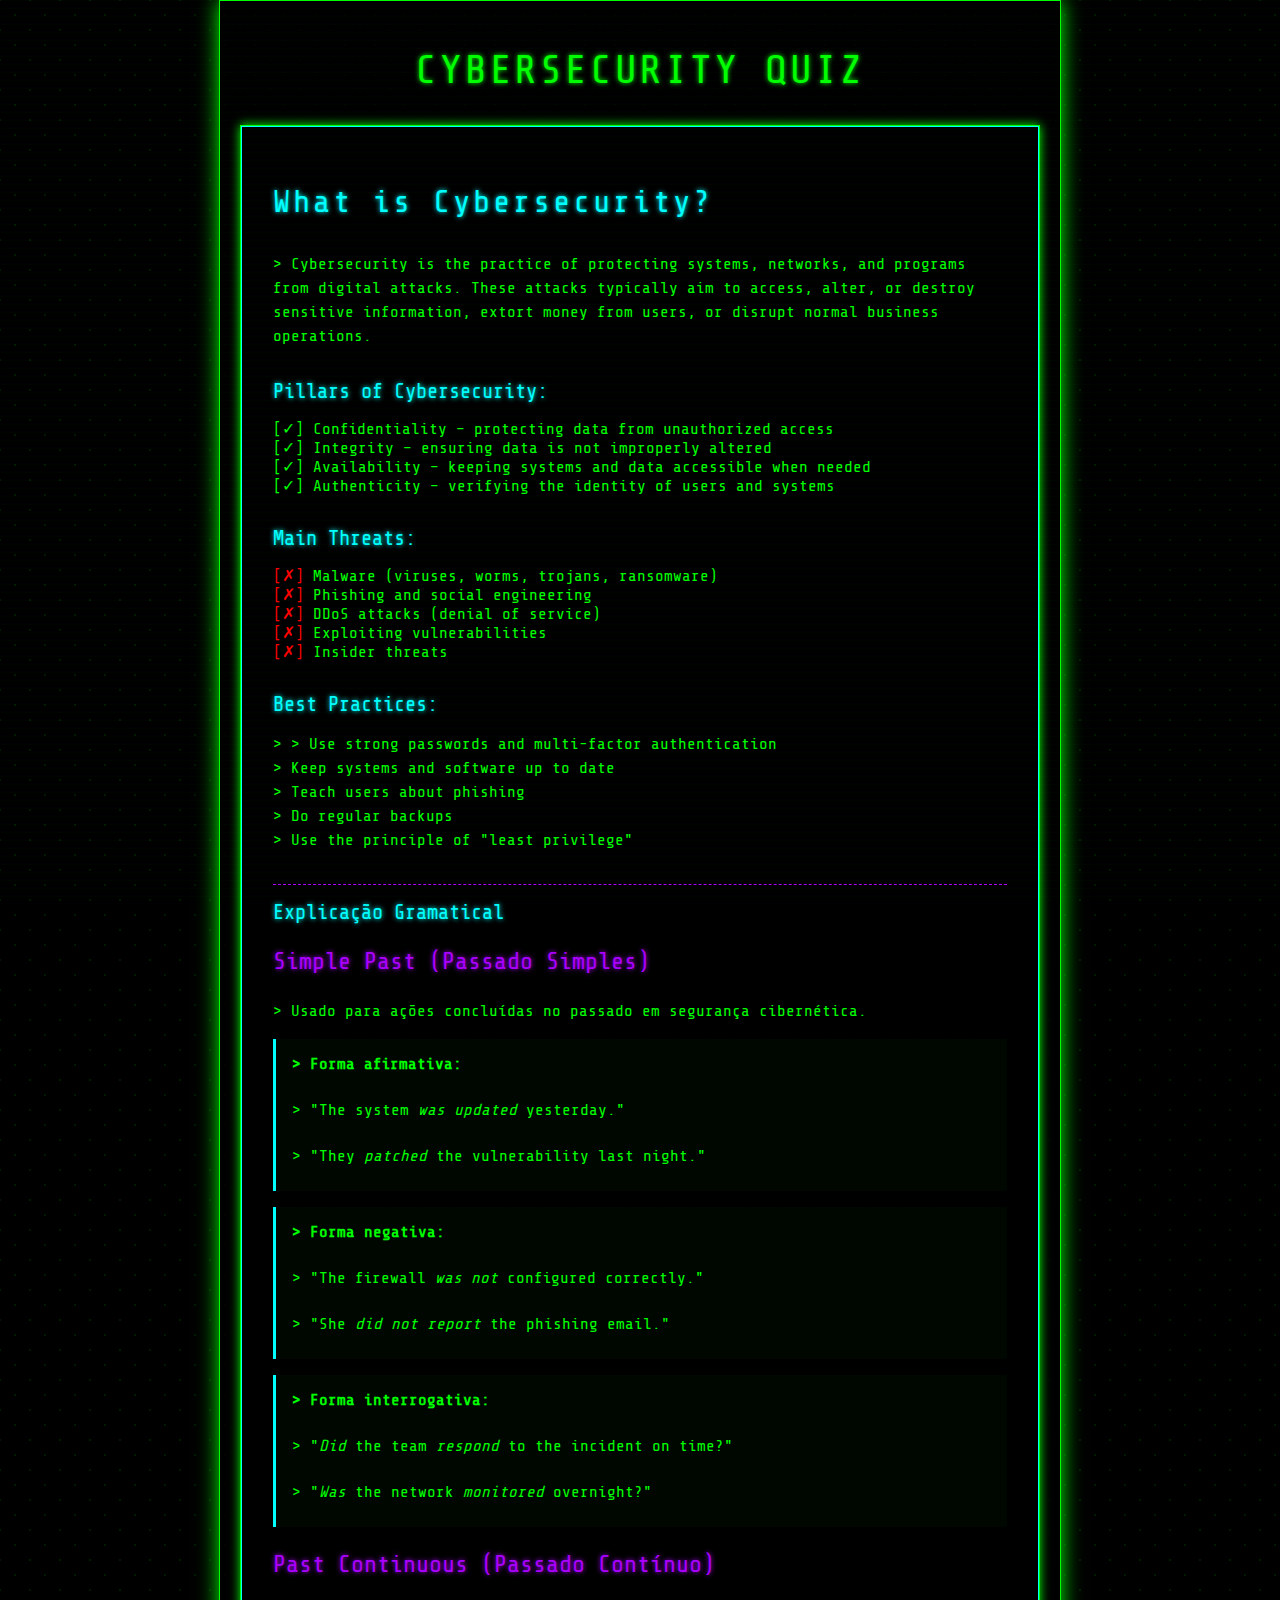
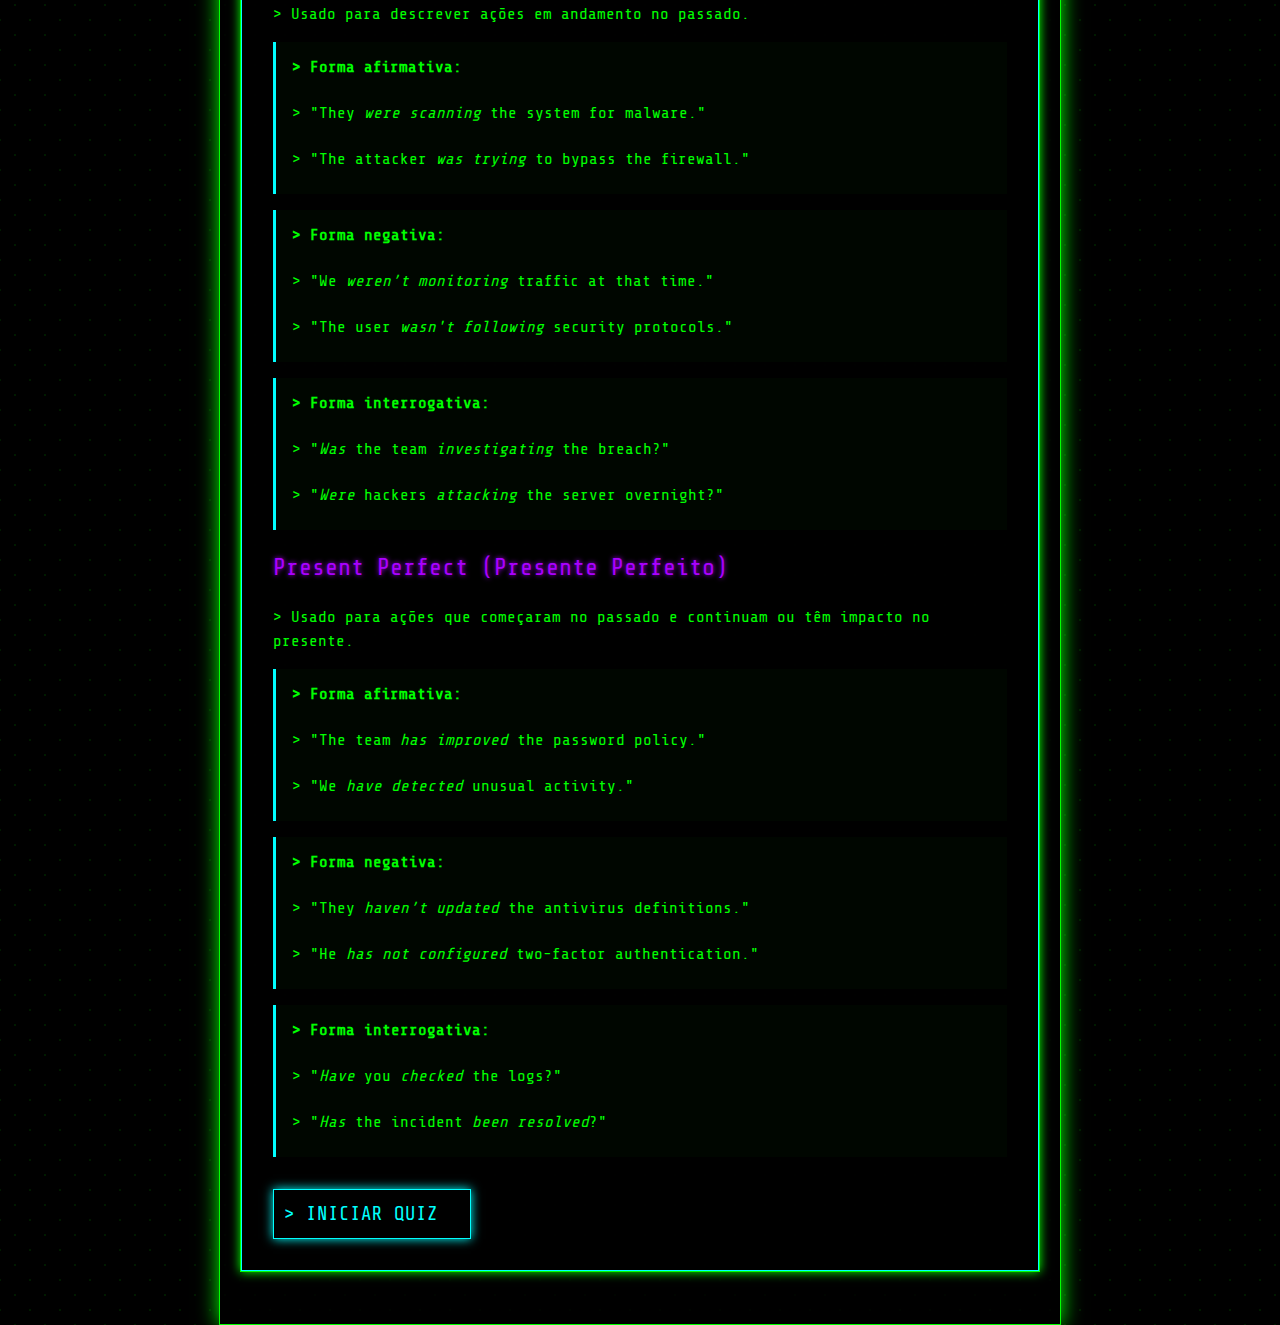
<file: index.html>
<!DOCTYPE html>
<html lang="pt-br">
<head>
    <meta charset="UTF-8">
    <meta name="viewport" content="width=device-width, initial-scale=1.0">
    <title>CyberSec Quizz</title>
    <link rel="stylesheet" href="styles.css">
    <link href="https://fonts.googleapis.com/css2?family=Share+Tech+Mono&display=swap" rel="stylesheet">
</head>
<body>
    <div class="scanline"></div>
    
    <div class="container">
        <h1>CYBERSECURITY QUIZ</h1> 
        
        <div class="explanation-container content-box" id="explanation">
            <h2>What is Cybersecurity?</h2>
            
            <div class="info-section">
                <p class="info-text terminal-line">Cybersecurity is the practice of protecting systems, networks, and programs from digital attacks. These attacks typically aim to access, alter, or destroy sensitive information, extort money from users, or disrupt normal business operations.</p>
            </div>
            
            <div class="info-section">
                <div class="info-title">Pillars of Cybersecurity:</div>
                <ul class="benefits-list">
                    <li>Confidentiality – protecting data from unauthorized access</li>
                    <li>Integrity – ensuring data is not improperly altered</li>
                    <li>Availability – keeping systems and data accessible when needed</li>
                    <li>Authenticity – verifying the identity of users and systems</li>
                </ul>
            </div>
            
            <div class="info-section">
                <div class="info-title">Main Threats:</div>
                <ul class="drawbacks-list">
                    <li>Malware (viruses, worms, trojans, ransomware)</li>
                    <li>Phishing and social engineering</li>
                    <li>DDoS attacks (denial of service)</li>
                    <li>Exploiting vulnerabilities</li>
                    <li>Insider threats</li>
                </ul>
            </div>
            
            <div class="info-section">
                <div class="info-title">Best Practices:</div>
                <p class="info-text terminal-line"> > Use strong passwords and multi-factor authentication <br>
                > Keep systems and software up to date<br>
                > Teach users about phishing<br>
                > Do regular backups <br>
                > Use the principle of "least privilege" </p>
            </div>
            
            <div class="grammar-section">
                <div class="info-title">Explicação Gramatical</div>
                <h3>Simple Past (Passado Simples)</h3>
<p class="info-text terminal-line">Usado para ações concluídas no passado em segurança cibernética.</p>

<div class="verb-example">
    <strong class="terminal-line">Forma afirmativa:</strong><br>
    <span class="terminal-line">"The system <em>was updated</em> yesterday."</span><br>
    <span class="terminal-line">"They <em>patched</em> the vulnerability last night."</span>
</div>

<div class="verb-example">
    <strong class="terminal-line">Forma negativa:</strong><br>
    <span class="terminal-line">"The firewall <em>was not</em> configured correctly."</span><br>
    <span class="terminal-line">"She <em>did not report</em> the phishing email."</span>
</div>

<div class="verb-example">
    <strong class="terminal-line">Forma interrogativa:</strong><br>
    <span class="terminal-line">"<em>Did</em> the team <em>respond</em> to the incident on time?"</span><br>
    <span class="terminal-line">"<em>Was</em> the network <em>monitored</em> overnight?"</span>
</div>

<h3>Past Continuous (Passado Contínuo)</h3>
<p class="info-text terminal-line">Usado para descrever ações em andamento no passado.</p>

<div class="verb-example">
    <strong class="terminal-line">Forma afirmativa:</strong><br>
    <span class="terminal-line">"They <em>were scanning</em> the system for malware."</span><br>
    <span class="terminal-line">"The attacker <em>was trying</em> to bypass the firewall."</span>
</div>

<div class="verb-example">
    <strong class="terminal-line">Forma negativa:</strong><br>
    <span class="terminal-line">"We <em>weren’t monitoring</em> traffic at that time."</span><br>
    <span class="terminal-line">"The user <em>wasn't following</em> security protocols."</span>
</div>

<div class="verb-example">
    <strong class="terminal-line">Forma interrogativa:</strong><br>
    <span class="terminal-line">"<em>Was</em> the team <em>investigating</em> the breach?"</span><br>
    <span class="terminal-line">"<em>Were</em> hackers <em>attacking</em> the server overnight?"</span>
</div>

<h3>Present Perfect (Presente Perfeito)</h3>
<p class="info-text terminal-line">Usado para ações que começaram no passado e continuam ou têm impacto no presente.</p>

<div class="verb-example">
    <strong class="terminal-line">Forma afirmativa:</strong><br>
    <span class="terminal-line">"The team <em>has improved</em> the password policy."</span><br>
    <span class="terminal-line">"We <em>have detected</em> unusual activity."</span>
</div>

<div class="verb-example">
    <strong class="terminal-line">Forma negativa:</strong><br>
    <span class="terminal-line">"They <em>haven’t updated</em> the antivirus definitions."</span><br>
    <span class="terminal-line">"He <em>has not configured</em> two-factor authentication."</span>
</div>

<div class="verb-example">
    <strong class="terminal-line">Forma interrogativa:</strong><br>
    <span class="terminal-line">"<em>Have</em> you <em>checked</em> the logs?"</span><br>
    <span class="terminal-line">"<em>Has</em> the incident <em>been resolved</em>?"</span>
</div>

            </div>
            
            <button class="btn btn-blue" id="start-btn">INICIAR QUIZ</button>
        </div>
        
        <div class="content-box" id="quiz">
            <div class="progress-container">
                <div class="progress-bar" id="progress-bar"></div>
            </div>
            
            <div class="timer" id="timer">TEMPO: 30s</div>
            
            <div class="question-container">
                <div class="question" id="question"></div>
                <button class="hint-btn" id="hint-btn">DICA</button>
            </div>
            
            <div class="hint-box" id="hint-box"></div>
            
            <div class="options" id="options"></div>
            
            <button class="btn" id="next-btn">PRÓXIMA</button>
            
            <div class="score-container" id="score">PONTUAÇÃO: 0</div>
        </div>
        
        <div class="result-container content-box" id="result">
            <h2>ACESSO CONCLUÍDO</h2>
            <div class="final-score" id="final-score"></div>
            <button class="btn btn-blue" id="restart-btn">REINICIAR SISTEMA</button>
        </div>
    </div>

    <script src="script.js"></script>
</body>
</html>
</file>
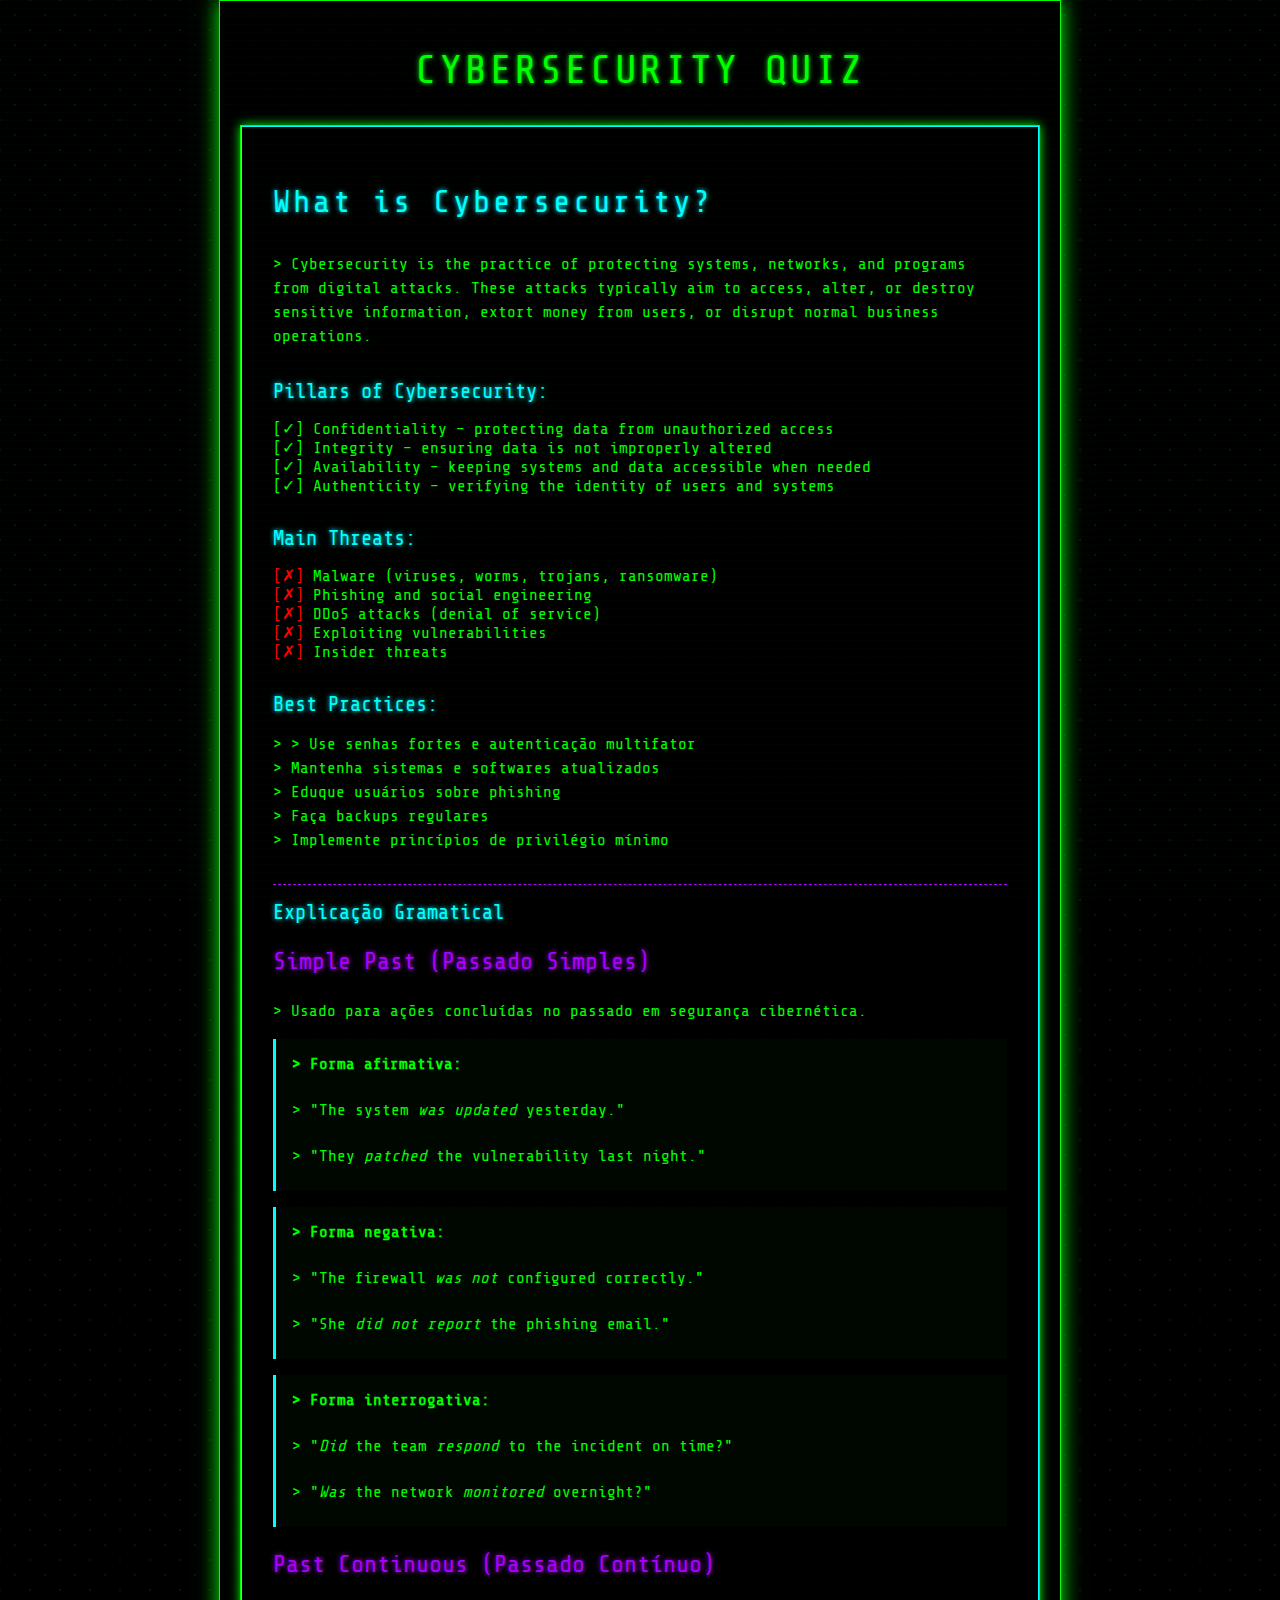
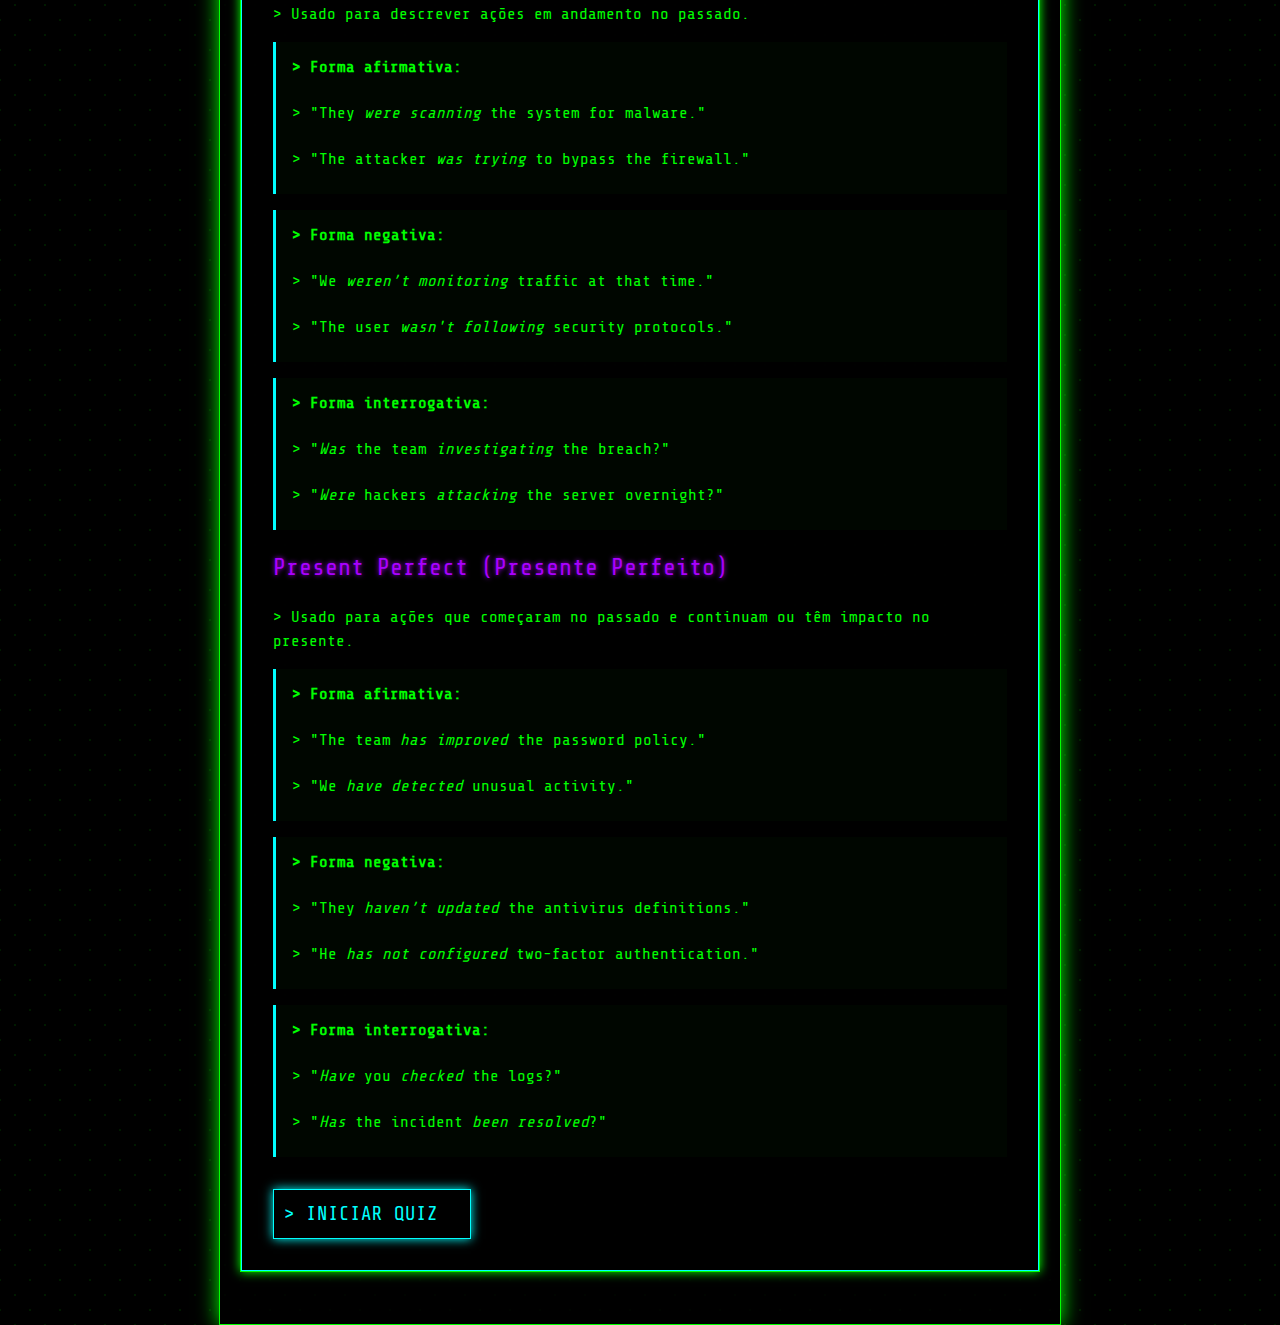
<file: jogo-ingles/index.html>
<!DOCTYPE html>
<html lang="pt-br">
<head>
    <meta charset="UTF-8">
    <meta name="viewport" content="width=device-width, initial-scale=1.0">
    <title>CyberSec Quizz</title>
    <link rel="stylesheet" href="styles.css">
    <link href="https://fonts.googleapis.com/css2?family=Share+Tech+Mono&display=swap" rel="stylesheet">
</head>
<body>
    <div class="scanline"></div>
    
    <div class="container">
        <h1>CYBERSECURITY QUIZ</h1> 
        
        <div class="explanation-container content-box" id="explanation">
            <h2>What is Cybersecurity?</h2>
            
            <div class="info-section">
                <p class="info-text terminal-line">Cybersecurity is the practice of protecting systems, networks, and programs from digital attacks. These attacks typically aim to access, alter, or destroy sensitive information, extort money from users, or disrupt normal business operations.</p>
            </div>
            
            <div class="info-section">
                <div class="info-title">Pillars of Cybersecurity:</div>
                <ul class="benefits-list">
                    <li>Confidentiality – protecting data from unauthorized access</li>
                    <li>Integrity – ensuring data is not improperly altered</li>
                    <li>Availability – keeping systems and data accessible when needed</li>
                    <li>Authenticity – verifying the identity of users and systems</li>
                </ul>
            </div>
            
            <div class="info-section">
                <div class="info-title">Main Threats:</div>
                <ul class="drawbacks-list">
                    <li>Malware (viruses, worms, trojans, ransomware)</li>
                    <li>Phishing and social engineering</li>
                    <li>DDoS attacks (denial of service)</li>
                    <li>Exploiting vulnerabilities</li>
                    <li>Insider threats</li>
                </ul>
            </div>
            
            <div class="info-section">
                <div class="info-title">Best Practices:</div>
                <p class="info-text terminal-line"> > Use senhas fortes e autenticação multifator<br>
                > Mantenha sistemas e softwares atualizados<br>
                > Eduque usuários sobre phishing<br>
                > Faça backups regulares<br>
                > Implemente princípios de privilégio mínimo</p>
            </div>
            
            <div class="grammar-section">
                <div class="info-title">Explicação Gramatical</div>
                <h3>Simple Past (Passado Simples)</h3>
<p class="info-text terminal-line">Usado para ações concluídas no passado em segurança cibernética.</p>

<div class="verb-example">
    <strong class="terminal-line">Forma afirmativa:</strong><br>
    <span class="terminal-line">"The system <em>was updated</em> yesterday."</span><br>
    <span class="terminal-line">"They <em>patched</em> the vulnerability last night."</span>
</div>

<div class="verb-example">
    <strong class="terminal-line">Forma negativa:</strong><br>
    <span class="terminal-line">"The firewall <em>was not</em> configured correctly."</span><br>
    <span class="terminal-line">"She <em>did not report</em> the phishing email."</span>
</div>

<div class="verb-example">
    <strong class="terminal-line">Forma interrogativa:</strong><br>
    <span class="terminal-line">"<em>Did</em> the team <em>respond</em> to the incident on time?"</span><br>
    <span class="terminal-line">"<em>Was</em> the network <em>monitored</em> overnight?"</span>
</div>

<h3>Past Continuous (Passado Contínuo)</h3>
<p class="info-text terminal-line">Usado para descrever ações em andamento no passado.</p>

<div class="verb-example">
    <strong class="terminal-line">Forma afirmativa:</strong><br>
    <span class="terminal-line">"They <em>were scanning</em> the system for malware."</span><br>
    <span class="terminal-line">"The attacker <em>was trying</em> to bypass the firewall."</span>
</div>

<div class="verb-example">
    <strong class="terminal-line">Forma negativa:</strong><br>
    <span class="terminal-line">"We <em>weren’t monitoring</em> traffic at that time."</span><br>
    <span class="terminal-line">"The user <em>wasn't following</em> security protocols."</span>
</div>

<div class="verb-example">
    <strong class="terminal-line">Forma interrogativa:</strong><br>
    <span class="terminal-line">"<em>Was</em> the team <em>investigating</em> the breach?"</span><br>
    <span class="terminal-line">"<em>Were</em> hackers <em>attacking</em> the server overnight?"</span>
</div>

<h3>Present Perfect (Presente Perfeito)</h3>
<p class="info-text terminal-line">Usado para ações que começaram no passado e continuam ou têm impacto no presente.</p>

<div class="verb-example">
    <strong class="terminal-line">Forma afirmativa:</strong><br>
    <span class="terminal-line">"The team <em>has improved</em> the password policy."</span><br>
    <span class="terminal-line">"We <em>have detected</em> unusual activity."</span>
</div>

<div class="verb-example">
    <strong class="terminal-line">Forma negativa:</strong><br>
    <span class="terminal-line">"They <em>haven’t updated</em> the antivirus definitions."</span><br>
    <span class="terminal-line">"He <em>has not configured</em> two-factor authentication."</span>
</div>

<div class="verb-example">
    <strong class="terminal-line">Forma interrogativa:</strong><br>
    <span class="terminal-line">"<em>Have</em> you <em>checked</em> the logs?"</span><br>
    <span class="terminal-line">"<em>Has</em> the incident <em>been resolved</em>?"</span>
</div>

            </div>
            
            <button class="btn btn-blue" id="start-btn">INICIAR QUIZ</button>
        </div>
        
        <div class="content-box" id="quiz">
            <div class="progress-container">
                <div class="progress-bar" id="progress-bar"></div>
            </div>
            
            <div class="timer" id="timer">TEMPO: 30s</div>
            
            <div class="question" id="question"></div>
            
            <div class="options" id="options"></div>
            
            <button class="btn" id="next-btn">PRÓXIMA</button>
            
            <div class="score-container" id="score">PONTUAÇÃO: 0</div>
        </div>
        
        <div class="result-container content-box" id="result">
            <h2>ACESSO CONCLUÍDO</h2>
            <div class="final-score" id="final-score"></div>
            <button class="btn btn-blue" id="restart-btn">REINICIAR SISTEMA</button>
        </div>
    </div>

    <script src="script.js"></script>
</body>
</html>
</file>
<file: styles.css>
:root {
    --neon-green: #0f0;
    --neon-cyan: #0ff;
    --neon-purple: #a0f;
    --dark-bg: #000;
    --matrix-green: #20c20e;
    --terminal-text: #0f0;
    --error-red: #f00;
}

body {
    font-family: 'Share Tech Mono', monospace;
    background-color: var(--dark-bg);
    color: var(--terminal-text);
    margin: 0;
    padding: 0;
    display: flex;
    flex-direction: column;
    align-items: center;
    justify-content: center;
    min-height: 100vh;
    overflow-x: hidden;
    background-image: 
        radial-gradient(rgba(0, 255, 0, 0.1) 1px, transparent 1px),
        radial-gradient(rgba(0, 255, 0, 0.1) 1px, transparent 1px);
    background-size: 30px 30px;
    background-position: 0 0, 15px 15px;
}

.container {
    width: 90%;
    max-width: 800px;
    text-align: center;
    position: relative;
    z-index: 1;
    border: 1px solid var(--neon-green);
    box-shadow: 0 0 20px var(--neon-green);
    padding: 20px;
    background-color: rgba(0, 0, 0, 0.8);
}

h1, h2 {
    color: var(--neon-green);
    text-shadow: 0 0 5px var(--neon-green);
    font-size: 2.5rem;
    margin-bottom: 2rem;
    letter-spacing: 3px;
    font-weight: normal;
}

h2 {
    font-size: 2rem;
    color: var(--neon-cyan);
    text-shadow: 0 0 5px var(--neon-cyan);
}

h3 {
    color: var(--neon-purple);
    text-shadow: 0 0 5px var(--neon-purple);
    margin-top: 1.5rem;
    font-size: 1.5rem;
    font-weight: normal;
}

.content-box {
    background-color: rgba(0, 0, 0, 0.7);
    border: 1px solid var(--neon-green);
    padding: 2rem;
    margin-bottom: 2rem;
    position: relative;
    overflow: hidden;
    text-align: left;
    box-shadow: 0 0 10px var(--neon-green);
}

.content-box::before {
    content: '';
    position: absolute;
    top: 0;
    left: 0;
    right: 0;
    bottom: 0;
    border: 1px solid var(--neon-cyan);
    pointer-events: none;
    animation: flicker 0.5s infinite alternate;
}

@keyframes flicker {
    0% { opacity: 0.5; }
    100% { opacity: 1; }
}

.question {
    font-size: 1.5rem;
    margin-bottom: 1.5rem;
    color: var(--neon-cyan);
    text-shadow: 0 0 5px var(--neon-cyan);
}

.options {
    display: grid;
    grid-template-columns: 1fr;
    gap: 1rem;
    margin-bottom: 1.5rem;
}

.option {
    background-color: rgba(0, 20, 0, 0.3);
    border: 1px solid var(--neon-green);
    padding: 1rem;
    cursor: pointer;
    transition: all 0.3s ease;
    font-size: 1.1rem;
    position: relative;
    overflow: hidden;
    color: var(--terminal-text);
    font-family: 'Share Tech Mono', monospace;
}

.option:hover {
    background-color: rgba(0, 255, 0, 0.1);
    box-shadow: 0 0 10px var(--neon-green);
    transform: translateY(-3px);
}

.option.correct {
    background-color: rgba(0, 255, 0, 0.2);
    border-color: var(--neon-green);
    box-shadow: 0 0 15px var(--neon-green);
    color: var(--neon-green);
}

.option.incorrect {
    background-color: rgba(255, 0, 0, 0.2);
    border-color: var(--error-red);
    box-shadow: 0 0 15px var(--error-red);
    color: var(--error-red);
}

.btn {
    background-color: var(--dark-bg);
    color: var(--neon-green);
    border: 1px solid var(--neon-green);
    padding: 0.8rem 2rem;
    font-size: 1.2rem;
    cursor: pointer;
    transition: all 0.3s ease;
    font-family: 'Share Tech Mono', monospace;
    text-transform: uppercase;
    letter-spacing: 1px;
    margin-top: 1rem;
    box-shadow: 0 0 10px var(--neon-green);
    position: relative;
    overflow: hidden;
}

.btn:hover {
    background-color: rgba(0, 255, 0, 0.1);
    box-shadow: 0 0 20px var(--neon-green);
    transform: translateY(-3px);
}

.btn::before {
    content: '>';
    position: absolute;
    left: 10px;
}

.btn-blue {
    border-color: var(--neon-cyan);
    box-shadow: 0 0 10px var(--neon-cyan);
    color: var(--neon-cyan);
}

.btn-blue:hover {
    background-color: rgba(0, 255, 255, 0.1);
    box-shadow: 0 0 20px var(--neon-cyan);
}

.score-container {
    font-size: 1.5rem;
    margin-top: 1rem;
    color: var(--neon-cyan);
    text-shadow: 0 0 5px var(--neon-cyan);
}

.progress-container {
    width: 100%;
    height: 5px;
    background-color: rgba(0, 255, 0, 0.1);
    margin-bottom: 1.5rem;
    overflow: hidden;
}

.progress-bar {
    height: 100%;
    background: linear-gradient(90deg, var(--neon-green), var(--neon-cyan));
    width: 0%;
    transition: width 0.3s ease;
}

.result-container, .explanation-container {
    display: none;
    animation: fadeIn 1s ease;
}

@keyframes fadeIn {
    from {
        opacity: 0;
    }
    to {
        opacity: 1;
    }
}

.final-score {
    font-size: 2rem;
    margin-bottom: 1rem;
    color: var(--neon-green);
    text-shadow: 0 0 10px var(--neon-green);
}

.terminal-line {
    display: block;
    margin-bottom: 10px;
    position: relative;
}

.terminal-line::before {
    content: '> ';
    color: var(--neon-green);
}

.timer {
    color: var(--neon-purple);
    font-size: 1.2rem;
    margin-bottom: 1rem;
    text-shadow: 0 0 5px var(--neon-purple);
}

.info-section {
    margin-bottom: 2rem;
}

.info-title {
    color: var(--neon-cyan);
    font-size: 1.3rem;
    margin-bottom: 0.5rem;
    text-shadow: 0 0 5px var(--neon-cyan);
}

.info-text {
    margin-bottom: 1rem;
    line-height: 1.5;
}

.benefits-list, .drawbacks-list {
    list-style-type: none;
    padding-left: 0;
}

.benefits-list li::before {
    content: "[✓] ";
    color: var(--neon-green);
}

.drawbacks-list li::before {
    content: "[✗] ";
    color: var(--error-red);
}

.verb-example {
    background-color: rgba(0, 20, 0, 0.3);
    padding: 1rem;
    border-left: 3px solid var(--neon-cyan);
    margin: 1rem 0;
    font-family: 'Share Tech Mono', monospace;
}

.grammar-section {
    margin-top: 2rem;
    padding-top: 1rem;
    border-top: 1px dashed var(--neon-purple);
}

.scanline {
    position: fixed;
    top: 0;
    left: 0;
    width: 100%;
    height: 100%;
    background: linear-gradient(
        to bottom,
        rgba(0, 255, 0, 0.05) 0%,
        rgba(0, 0, 0, 0) 10%
    );
    background-size: 100% 8px;
    pointer-events: none;
    z-index: 1000;
    animation: scanline 8s linear infinite;
}

@keyframes scanline {
    0% { transform: translateY(0); }
    100% { transform: translateY(100vh); }
}

@media (max-width: 600px) {
    h1 {
        font-size: 1.8rem;
    }
    
    h2 {
        font-size: 1.5rem;
    }
    
    h3 {
        font-size: 1.2rem;
    }
    
    .question {
        font-size: 1.2rem;
    }
    
    .option {
        padding: 0.8rem;
        font-size: 1rem;
    }
    
    .info-title {
        font-size: 1.1rem;
    }
    
    .btn {
        padding: 0.6rem 1.5rem;
        font-size: 1rem;
    }
}
</file>
<file: jogo-ingles/styles.css>
:root {
    --neon-green: #0f0;
    --neon-cyan: #0ff;
    --neon-purple: #a0f;
    --dark-bg: #000;
    --matrix-green: #20c20e;
    --terminal-text: #0f0;
    --error-red: #f00;
}

body {
    font-family: 'Share Tech Mono', monospace;
    background-color: var(--dark-bg);
    color: var(--terminal-text);
    margin: 0;
    padding: 0;
    display: flex;
    flex-direction: column;
    align-items: center;
    justify-content: center;
    min-height: 100vh;
    overflow-x: hidden;
    background-image: 
        radial-gradient(rgba(0, 255, 0, 0.1) 1px, transparent 1px),
        radial-gradient(rgba(0, 255, 0, 0.1) 1px, transparent 1px);
    background-size: 30px 30px;
    background-position: 0 0, 15px 15px;
}

.container {
    width: 90%;
    max-width: 800px;
    text-align: center;
    position: relative;
    z-index: 1;
    border: 1px solid var(--neon-green);
    box-shadow: 0 0 20px var(--neon-green);
    padding: 20px;
    background-color: rgba(0, 0, 0, 0.8);
}

h1, h2 {
    color: var(--neon-green);
    text-shadow: 0 0 5px var(--neon-green);
    font-size: 2.5rem;
    margin-bottom: 2rem;
    letter-spacing: 3px;
    font-weight: normal;
}

h2 {
    font-size: 2rem;
    color: var(--neon-cyan);
    text-shadow: 0 0 5px var(--neon-cyan);
}

h3 {
    color: var(--neon-purple);
    text-shadow: 0 0 5px var(--neon-purple);
    margin-top: 1.5rem;
    font-size: 1.5rem;
    font-weight: normal;
}

.content-box {
    background-color: rgba(0, 0, 0, 0.7);
    border: 1px solid var(--neon-green);
    padding: 2rem;
    margin-bottom: 2rem;
    position: relative;
    overflow: hidden;
    text-align: left;
    box-shadow: 0 0 10px var(--neon-green);
}

.content-box::before {
    content: '';
    position: absolute;
    top: 0;
    left: 0;
    right: 0;
    bottom: 0;
    border: 1px solid var(--neon-cyan);
    pointer-events: none;
    animation: flicker 0.5s infinite alternate;
}

@keyframes flicker {
    0% { opacity: 0.5; }
    100% { opacity: 1; }
}

.question {
    font-size: 1.5rem;
    margin-bottom: 1.5rem;
    color: var(--neon-cyan);
    text-shadow: 0 0 5px var(--neon-cyan);
}

.options {
    display: grid;
    grid-template-columns: 1fr;
    gap: 1rem;
    margin-bottom: 1.5rem;
}

.option {
    background-color: rgba(0, 20, 0, 0.3);
    border: 1px solid var(--neon-green);
    padding: 1rem;
    cursor: pointer;
    transition: all 0.3s ease;
    font-size: 1.1rem;
    position: relative;
    overflow: hidden;
    color: var(--terminal-text);
    font-family: 'Share Tech Mono', monospace;
}

.option:hover {
    background-color: rgba(0, 255, 0, 0.1);
    box-shadow: 0 0 10px var(--neon-green);
    transform: translateY(-3px);
}

.option.correct {
    background-color: rgba(0, 255, 0, 0.2);
    border-color: var(--neon-green);
    box-shadow: 0 0 15px var(--neon-green);
    color: var(--neon-green);
}

.option.incorrect {
    background-color: rgba(255, 0, 0, 0.2);
    border-color: var(--error-red);
    box-shadow: 0 0 15px var(--error-red);
    color: var(--error-red);
}

.btn {
    background-color: var(--dark-bg);
    color: var(--neon-green);
    border: 1px solid var(--neon-green);
    padding: 0.8rem 2rem;
    font-size: 1.2rem;
    cursor: pointer;
    transition: all 0.3s ease;
    font-family: 'Share Tech Mono', monospace;
    text-transform: uppercase;
    letter-spacing: 1px;
    margin-top: 1rem;
    box-shadow: 0 0 10px var(--neon-green);
    position: relative;
    overflow: hidden;
}

.btn:hover {
    background-color: rgba(0, 255, 0, 0.1);
    box-shadow: 0 0 20px var(--neon-green);
    transform: translateY(-3px);
}

.btn::before {
    content: '>';
    position: absolute;
    left: 10px;
}

.btn-blue {
    border-color: var(--neon-cyan);
    box-shadow: 0 0 10px var(--neon-cyan);
    color: var(--neon-cyan);
}

.btn-blue:hover {
    background-color: rgba(0, 255, 255, 0.1);
    box-shadow: 0 0 20px var(--neon-cyan);
}

.score-container {
    font-size: 1.5rem;
    margin-top: 1rem;
    color: var(--neon-cyan);
    text-shadow: 0 0 5px var(--neon-cyan);
}

.progress-container {
    width: 100%;
    height: 5px;
    background-color: rgba(0, 255, 0, 0.1);
    margin-bottom: 1.5rem;
    overflow: hidden;
}

.progress-bar {
    height: 100%;
    background: linear-gradient(90deg, var(--neon-green), var(--neon-cyan));
    width: 0%;
    transition: width 0.3s ease;
}

.result-container, .explanation-container {
    display: none;
    animation: fadeIn 1s ease;
}

@keyframes fadeIn {
    from {
        opacity: 0;
    }
    to {
        opacity: 1;
    }
}

.final-score {
    font-size: 2rem;
    margin-bottom: 1rem;
    color: var(--neon-green);
    text-shadow: 0 0 10px var(--neon-green);
}

.terminal-line {
    display: block;
    margin-bottom: 10px;
    position: relative;
}

.terminal-line::before {
    content: '> ';
    color: var(--neon-green);
}

.timer {
    color: var(--neon-purple);
    font-size: 1.2rem;
    margin-bottom: 1rem;
    text-shadow: 0 0 5px var(--neon-purple);
}

.info-section {
    margin-bottom: 2rem;
}

.info-title {
    color: var(--neon-cyan);
    font-size: 1.3rem;
    margin-bottom: 0.5rem;
    text-shadow: 0 0 5px var(--neon-cyan);
}

.info-text {
    margin-bottom: 1rem;
    line-height: 1.5;
}

.benefits-list, .drawbacks-list {
    list-style-type: none;
    padding-left: 0;
}

.benefits-list li::before {
    content: "[✓] ";
    color: var(--neon-green);
}

.drawbacks-list li::before {
    content: "[✗] ";
    color: var(--error-red);
}

.verb-example {
    background-color: rgba(0, 20, 0, 0.3);
    padding: 1rem;
    border-left: 3px solid var(--neon-cyan);
    margin: 1rem 0;
    font-family: 'Share Tech Mono', monospace;
}

.grammar-section {
    margin-top: 2rem;
    padding-top: 1rem;
    border-top: 1px dashed var(--neon-purple);
}

.scanline {
    position: fixed;
    top: 0;
    left: 0;
    width: 100%;
    height: 100%;
    background: linear-gradient(
        to bottom,
        rgba(0, 255, 0, 0.05) 0%,
        rgba(0, 0, 0, 0) 10%
    );
    background-size: 100% 8px;
    pointer-events: none;
    z-index: 1000;
    animation: scanline 8s linear infinite;
}

@keyframes scanline {
    0% { transform: translateY(0); }
    100% { transform: translateY(100vh); }
}

@media (max-width: 600px) {
    h1 {
        font-size: 1.8rem;
    }
    
    h2 {
        font-size: 1.5rem;
    }
    
    h3 {
        font-size: 1.2rem;
    }
    
    .question {
        font-size: 1.2rem;
    }
    
    .option {
        padding: 0.8rem;
        font-size: 1rem;
    }
    
    .info-title {
        font-size: 1.1rem;
    }
    
    .btn {
        padding: 0.6rem 1.5rem;
        font-size: 1rem;
    }
}
</file>
